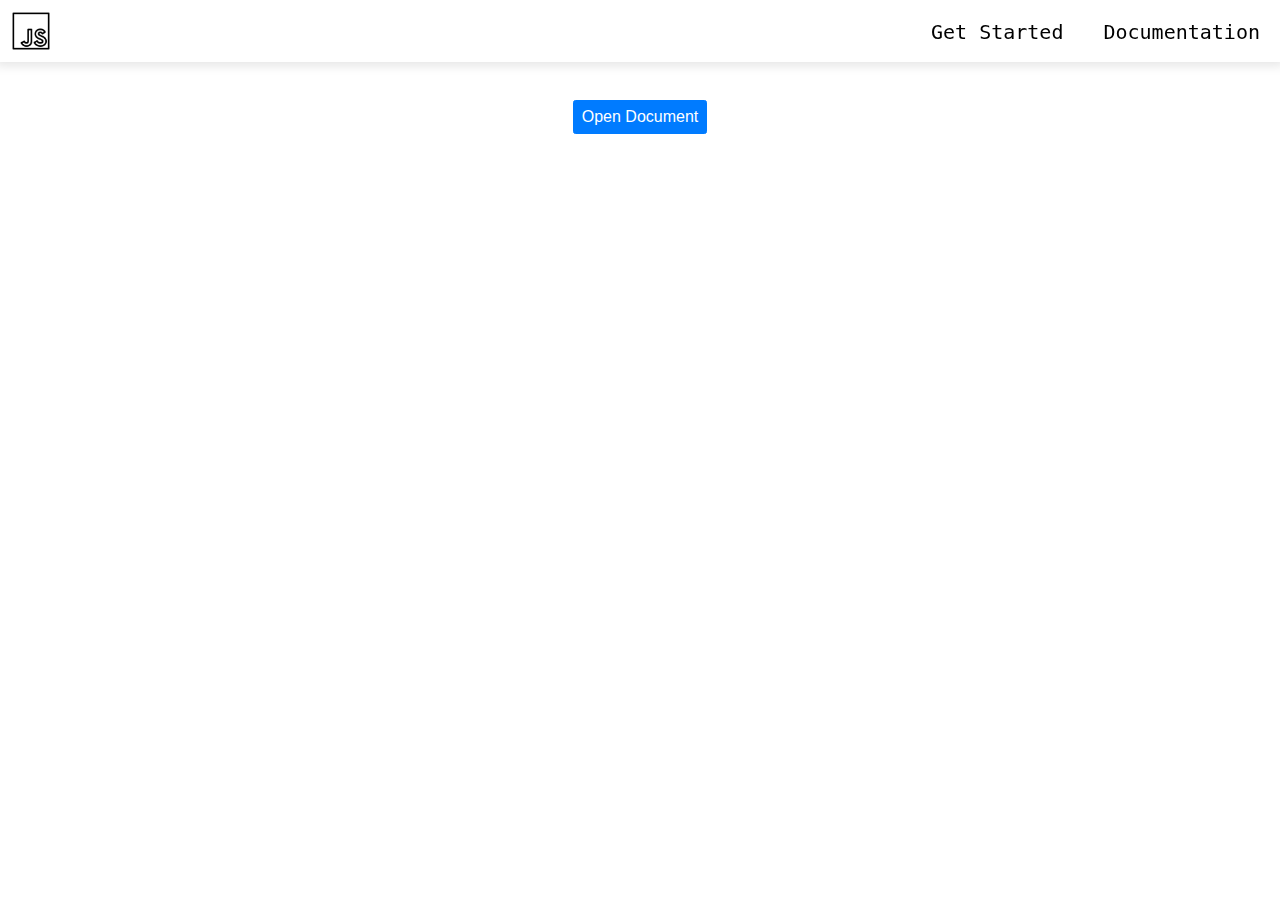
<file: index.html>
<!DOCTYPE html>
<html lang="en">

<head>
    <meta charset="UTF-8">
    <meta http-equiv="X-UA-Compatible" content="IE=edge">
    <meta name="viewport" content="width=device-width, initial-scale=1.0">
    <link rel="stylesheet" href="https://cdnjs.cloudflare.com/ajax/libs/font-awesome/4.7.0/css/font-awesome.min.css" integrity="sha256-eZrrJcwDc/3uDhsdt61sL2oOBY362qM3lon1gyExkL0=" crossorigin="anonymous" />
    <link rel="stylesheet" href="./documentation/documentation.css">
    <link rel="stylesheet" href="./index.css">
    <title>Document</title>
</head>

<body>
    <section class="component__container">
        <nav class="navbar">
            <div class="navigation navigation-logo">
                <img src="../images/js-logo.png">
            </div>
            <div class="navigation">
                <ul>
                    <li class="navigation__list" onclick="location.href='./index.html' "> Get Started </li>
                    <li class="navigation__list" onclick="location.href='./documentation/documentation.html'">Documentation</li>
                </ul>
            </div>
        </nav>
    </section>
    <section class="homepage_content">
        <button class="cs-btn cs-btn-primary" onclick="location.href='./documentation/documentation.html'">Open Document</button>
    </section>
</body>

</html>
</file>
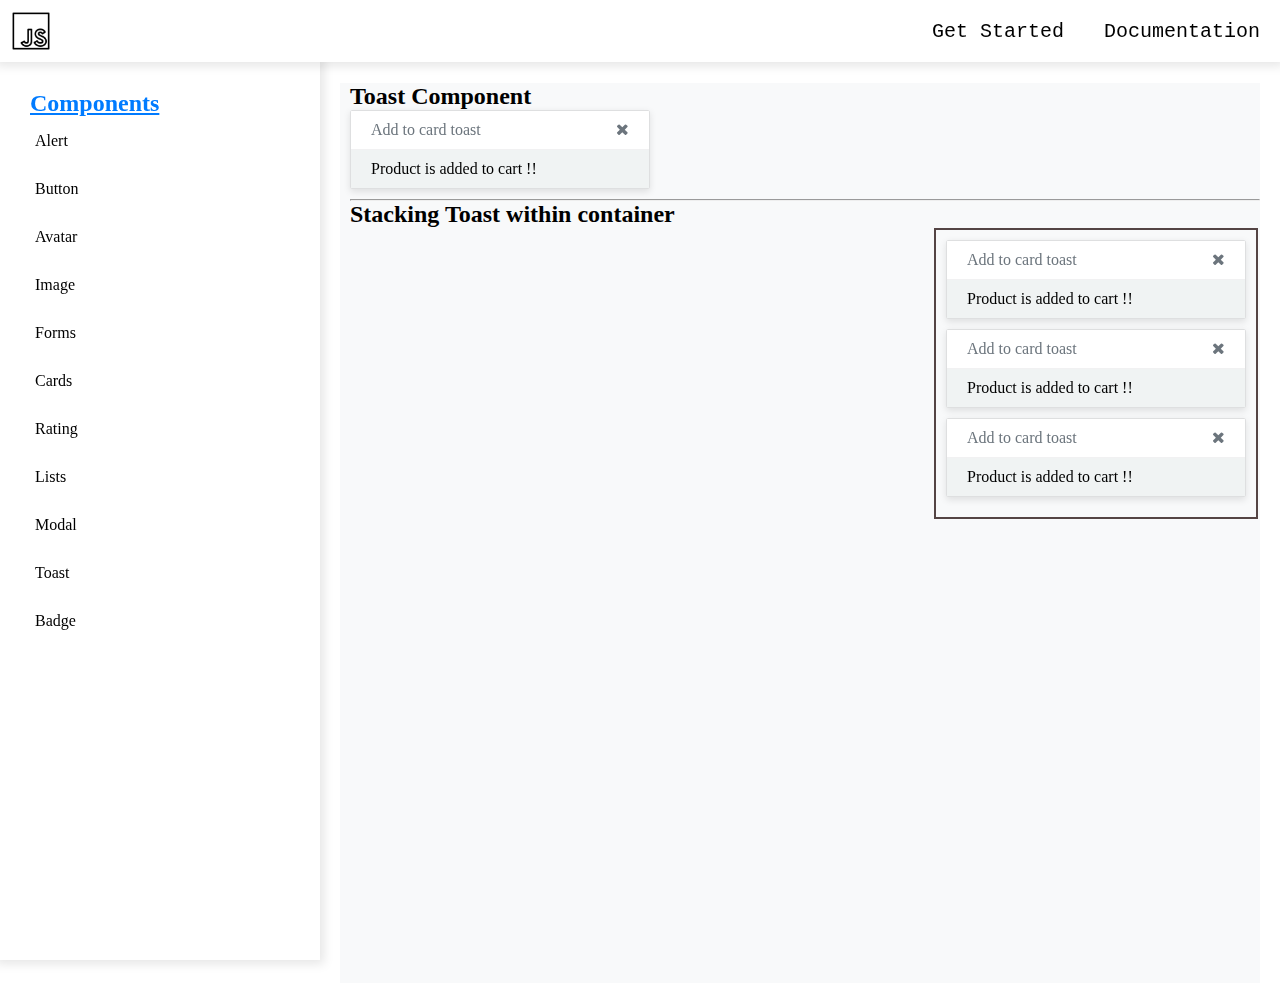
<file: documentation/documentation.html>
<!DOCTYPE html>
<html lang="en">

<head>
    <meta charset="UTF-8">
    <meta http-equiv="X-UA-Compatible" content="IE=edge">
    <meta name="viewport" content="width=device-width, initial-scale=1.0">
    <link rel="stylesheet" href="https://cdnjs.cloudflare.com/ajax/libs/font-awesome/4.7.0/css/font-awesome.min.css" integrity="sha256-eZrrJcwDc/3uDhsdt61sL2oOBY362qM3lon1gyExkL0=" crossorigin="anonymous" />
    <link rel="stylesheet" href="./documentation.css">
    <title>Document</title>
</head>

<body>
    <section class="component__container">
        <nav class="navbar">
            <div class="navigation navigation-logo">
                <img src="../images/js-logo.png">
            </div>
            <div class="navigation">
                <ul>
                    <li class="navigation__list" onclick="location.href='../index.html' "> Get Started </li>
                    <li class="navigation__list" onclick="location.href='./documentation.html'">Documentation</li>
                </ul>
            </div>
        </nav>

        <section class="component__body">
            <aside class="component__sidebar">
                <h2 class="component__heading">Components</h2>
                <ul id="sidebar__list">
                    <li class="sidebar__list-item" data-component="alert">Alert</li>
                    <li class="sidebar__list-item" data-component="button">Button</li>
                    <li class="sidebar__list-item" data-component="avatar">Avatar</li>
                    <li class="sidebar__list-item" data-component="image">Image</li>
                    <li class="sidebar__list-item" data-component="form">Forms</li>
                    <li class="sidebar__list-item" data-component="cards">Cards</li>
                    <li class="sidebar__list-item" data-component="rating">Rating</li>
                    <li class="sidebar__list-item" data-component="lists">Lists</li>
                    <li class="sidebar__list-item" data-component="modal">Modal</li>
                    <li class="sidebar__list-item" data-component="toast">Toast</li>
                    <li class="sidebar__list-item" data-component="badge">Badge</li>
                </ul>
            </aside>
            <div id="component_content"></div>
        </section>

    </section>
    <script src="./documentation.js"></script>
</body>

</html>
</file>
<file: documentation/documentation.css>
@import url(../components/component.css);
.component__container {
    display: grid;
    grid-template-rows: 100px auto;
}

.navbar {
    background-color: var(--light-color);
    display: flex;
    justify-content: space-between;
    height: 6.2rem;
    /* grid-column-start: 2;
    grid-column-end: 3; */
    position: fixed;
    top: 0;
    width: 100%;
    z-index: 300;
    box-shadow: 0px 0px 10px 4px rgb(0 0 0 / 10%);
    cursor: pointer;
}

.navigation,
.navigation ul {
    display: flex;
    list-style-type: none;
}

.navigation-logo {
    padding: 1rem;
}

.navigation__list {
    padding: 2rem;
    font-size: 2rem;
    font-family: monospace;
}

.component__body {
    display: flex;
    /* display: grid;
    grid-template-columns: 29rem auto;
    grid-row-start: 2;
    grid-row-end: 3; */
    background-color: var(--blue);
    margin-top: 6.3rem;
}

.component__sidebar {
    grid-column-start: 1;
    grid-column-end: 2;
    background-color: var(--light-color);
    bottom: 0;
    height: 100vh;
    position: fixed;
    left: 0;
    top: 6rem;
    z-index: 200;
    box-shadow: 0px 0px 10px 4px rgb(0 0 0 / 10%);
    padding: 3rem;
    width: 25%;
}

.component__heading {
    text-decoration: underline;
    color: var(--primary);
}

#component_content {
    /* grid-column-start: 2;
    grid-column-end: 3; */
    margin-left: 25%;
    width: 100%;
    padding: 2rem;
}

.sidebar__list-item {
    list-style: none;
    padding: 1.5rem 0.5rem;
    cursor: pointer;
}

.sidebar__list-item:hover {
    background-color: turquoise;
    color: yellow;
    border-radius: 1rem;
}
</file>
<file: index.css>
.homepage_content {
    display: flex;
    justify-content: center;
}
</file>
